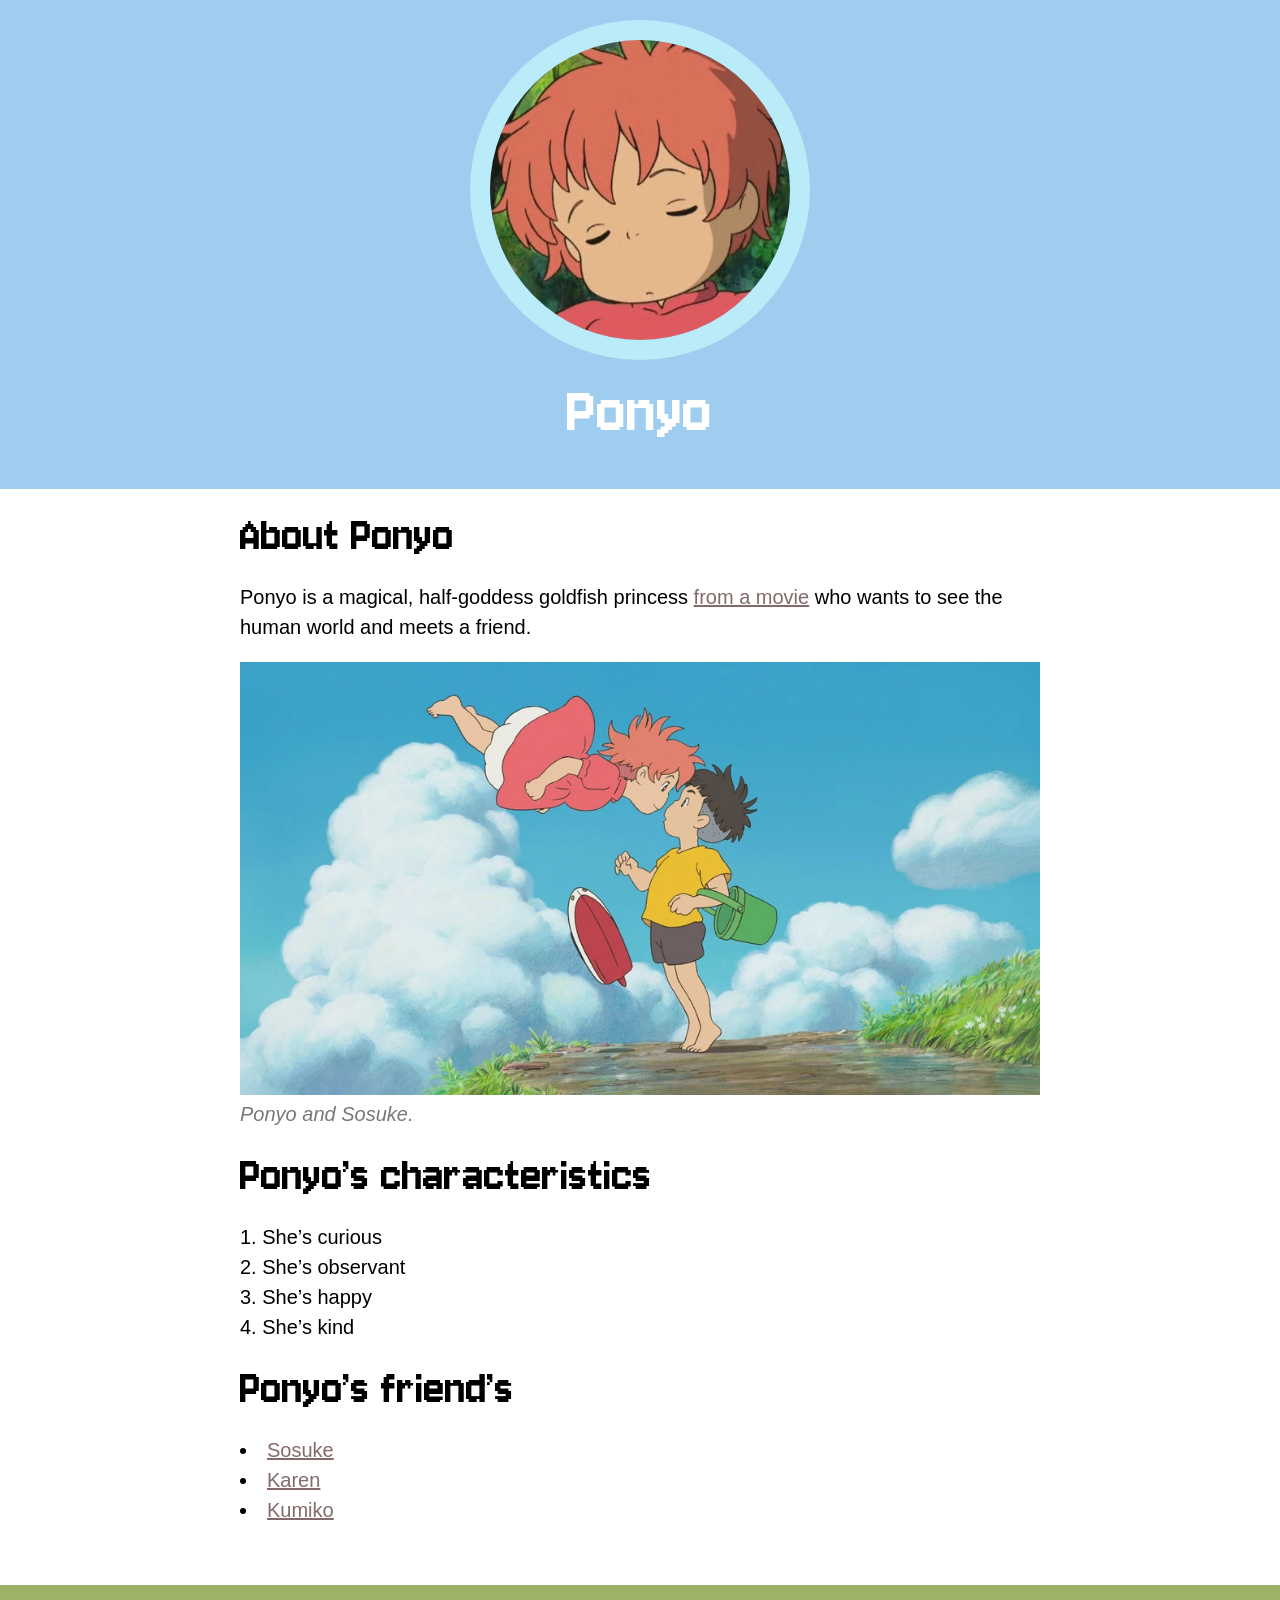
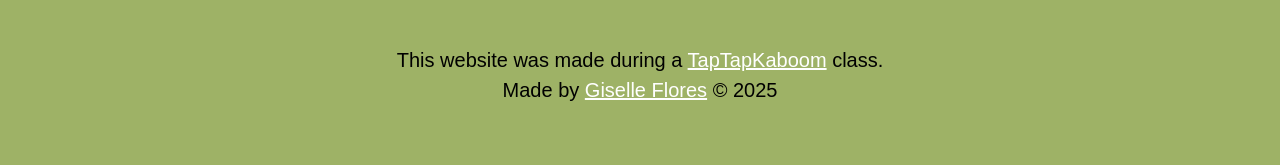
<file: index.html>
<!doctype html>
<html>
  <head>
    <meta charset="UTF-8" />
    <meta name="viewport" content="width=device-width, user-scalable=no, initial-scale=1.0" />
    <title>Ponyo</title>
    <link rel="icon" href="./img/ponyo-icon.jpeg" />
    <link rel="stylesheet" href="./css/style.css" />
  </head>
  <body>
    <!-- header -->
    <header>
      <img src="./img/ponyo-pfp.jpg" alt='ponyo"s profile picture' />
      <h1>Ponyo</h1>
    </header>

    <!-- main -->
    <main>
      <h2>About Ponyo</h2>
      <p>
        Ponyo is a magical, half-goddess goldfish princess
        <a href="https://www.imdb.com/title/tt0876563/" target="_blank"
          >from a movie</a
        >
        who wants to see the human world and meets a friend.
      </p>
      <img src="./img/ponyo-aboutt.webp" alt="About Ponyo" />
      <p class="caption">Ponyo and Sosuke.</p>
      <h2>Ponyo&rsquo;s characteristics</h2>
      <ol>
        <li>She&rsquo;s curious</li>
        <li>She&rsquo;s observant</li>
        <li>She&rsquo;s happy</li>
        <li>She&rsquo;s kind</li>
      </ol>
      <h2>Ponyo&rsquo;s friend&rsquo;s</h2>
      <ul>
        <li>
          <a href="./guest.html" target="_blank"
            >Sosuke</a
          >
        </li>
        <li>
          <a href="https://ghibli.fandom.com/wiki/Karen" target="_blank"
            >Karen</a
          >
        </li>
        <li>
          <a href="https://ghibli.fandom.com/wiki/Kumiko" target="_blank"
            >Kumiko</a
          >
        </li>
      </ul>
    </main>

    <!--footer-->
    <footer>
      <div class="content">
        <p>This website was made during a <a href="https://www.taptapkaboom.com" target="_blank">TapTapKaboom</a> class. <br>Made by <a href="https://www.richarmstrong.net" target="_blank">Giselle Flores</a> &#169; 2025</p>

      </div>

    </footer>
  </body>
</html>
</file>
<file: css/style.css>
@import url("https://fonts.googleapis.com/css2?family=Jersey+10&display=swap");

body {
  font-family: Arial, Helvetica, sans-serif;
}

html,
body {
  margin: 0;
  padding: 0;
}

p,
ul,
ol {
  font-size: 20px;
  line-height: 30px;
}

ul,
ol {
  padding: 0;
  list-style-position: inside;
}
a,
a:visited {
  color: rgb(132, 106, 106);
}

a:hover {
  color: rgb(38, 51, 87);
}

a:active {
  color: rgb(164, 74, 225);
}

p.caption {
  font-size: 16;
  color: rgb(120, 120, 120);
  font-style: oblique;
  margin: 0;
}
header {
  text-align: center;
  background-color: rgb(158, 205, 239);
  padding: 20px;
}

header img {
  width: 300px;
  height: 300px;
  border: 20px solid rgb(186, 235, 249);
  border-radius: 50%;
   background:url('./../img/ponyo-aboutt.webp');
   background-repeat: no-repeat;
   background position: -120px -24px;
   background-size: 210;
   margin: 0 auto;
}
header .pfp.sosuke{
  background-image:url('./../img/ponyo-aboutt.webp');
  background-position: -120px -24px;
  background-size: 100%;
}
h1 {
  font-family: "Jersey 10", sans-serif;
  font-weight: 400;
  font-style: normal;
  font-size: 70px;
  margin: 10px 0 20px 0;
  color: white;
}
@media (max-width: 600px){
h1 {
  font-size: 50px;


}
h2 {
  font-size: 40px;
}
}

h2{
  font-family: "Jersey 10", sans-serif;
  font-weight: 400;
  font-style: normal;
  font-size: 50px;
  margin: 20px 0;
}
main {
  max-width: 800px;
  margin: 0 auto;
  padding: 0 20px;
}
main img {
  max-width: 100%;
}
footer{
  background-color:rgb(158, 178, 102);
  padding: 40px;
  text-align: center;
  margin-top: 60px;
}

footer. content{
  max-width: 800px;
  margin: 0 auto;

}

footer a,
footer a:visited{
  color:white;

}
footer a:hover {
  color:  rgb(132, 106, 106);
}
</file>
